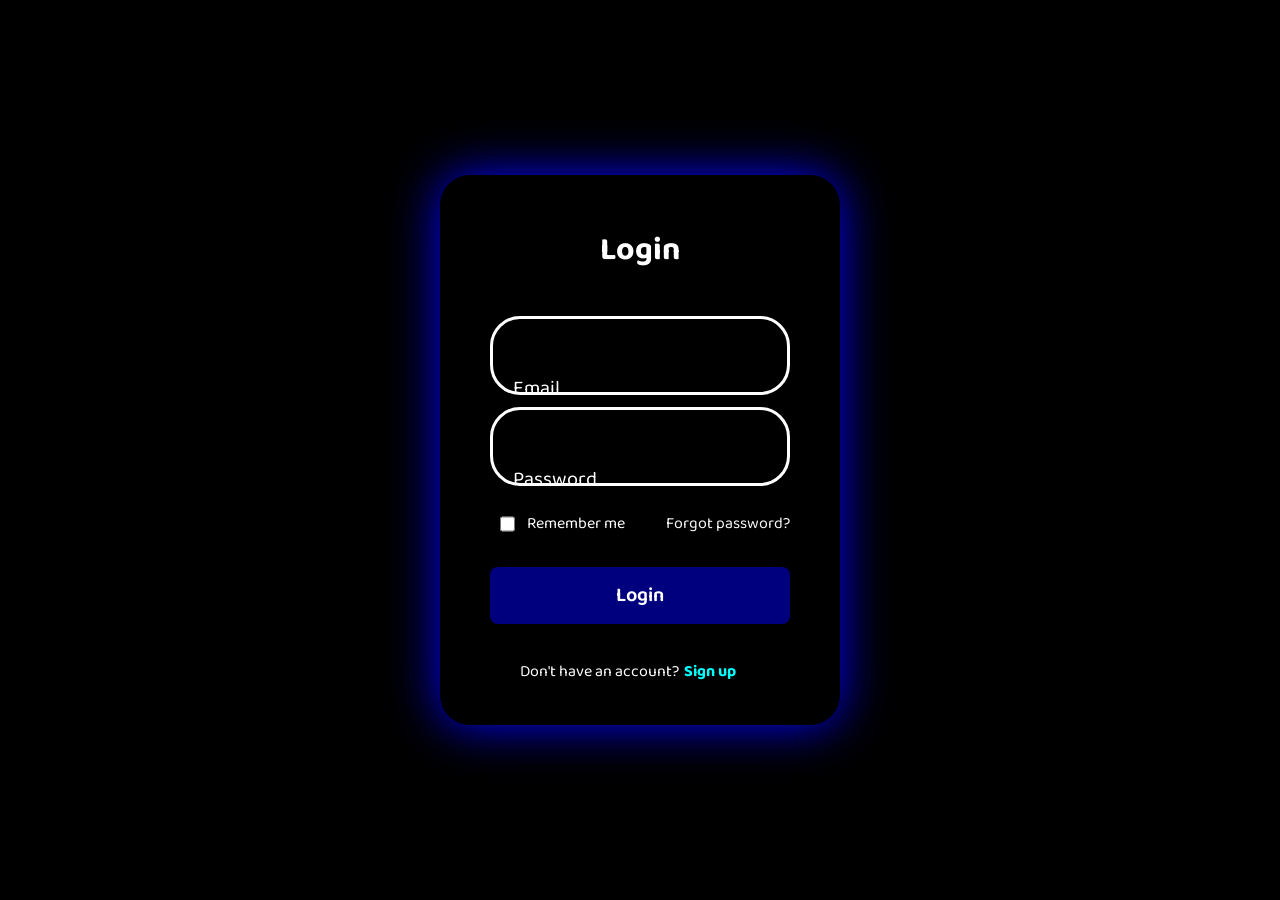
<file: index.html>
<!DOCTYPE html>
<html lang="en">

<head>
    <meta charset="UTF-8">
    <meta name="viewport" content="width=device-width, initial-scale=1.0">
    <title>Login_page</title>
    <link rel="stylesheet" href="style.css">
    <link rel="icon" type="image/png" href="m.png">
</head>


<div class="container">
    <h1> Login </h1>
    <form>
        <div class="email">
            <input type="email" id="email" name="email" required>
           <label for="email">Email</label>
        </div>
        <div class="pass">
            <input type="password" id="password" name="password" required>
            <label for="password">Password</label>
        </div>
        
    </form>
    <div class="fog">
        <input type="checkbox">
        <label> Remember me</label>
        <a href="forgot.html">Forgot password?</a>
    </div>
    <a href="index1.html" target="_blank">
        <button type="submit">Login</button>
    </a>
    <div class="do">
        Don't have an account?
        <a href="signup.html"><strong>Sign up</strong>
        </a>
    </div>
</div>


</body>

</html>
</file>
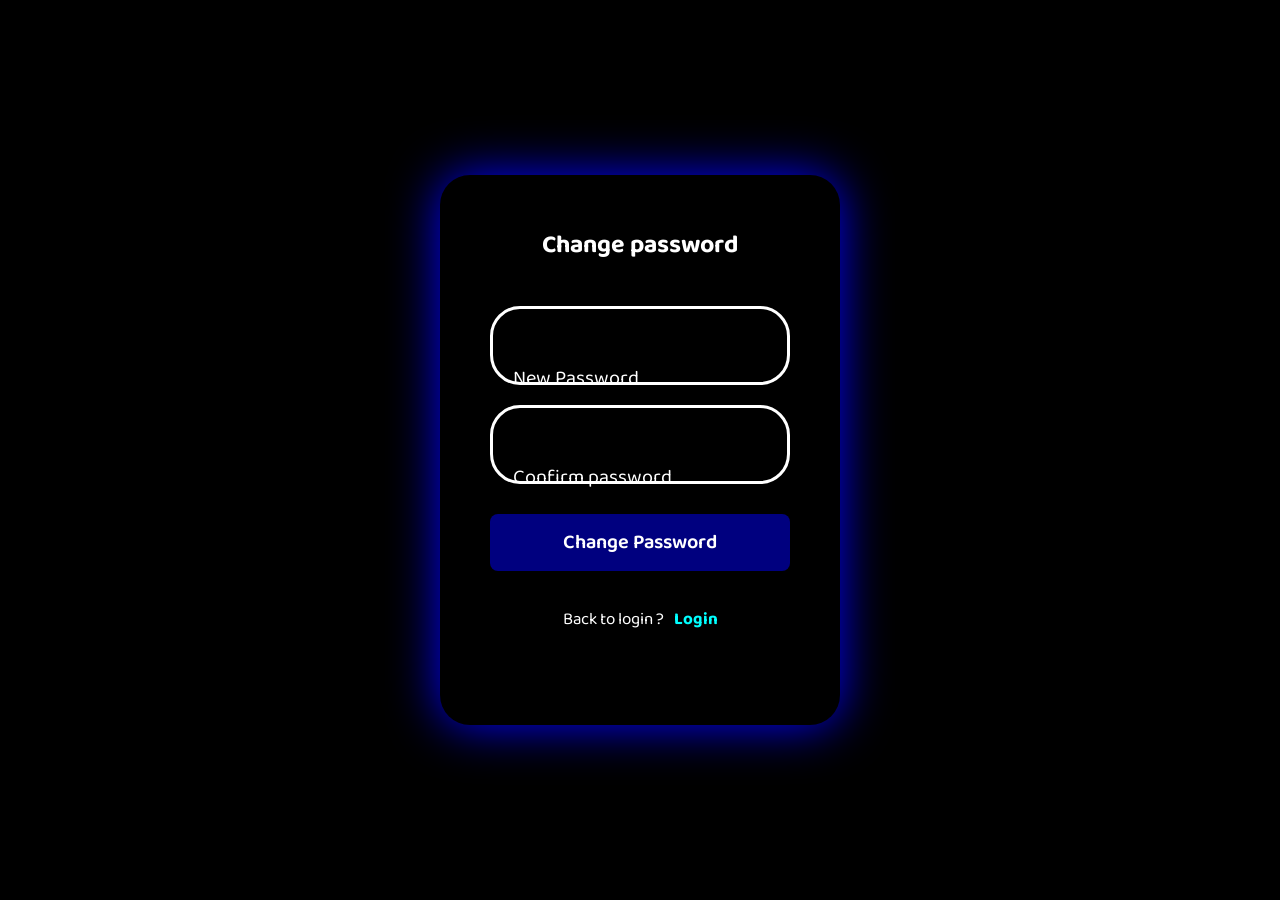
<file: change.html>
<!DOCTYPE html>
<html lang="en">

<head>
    <meta charset="UTF-8">
    <meta name="viewport" content="width=device-width, initial-scale=1.0">
    <title> Changing_page</title>
    <link rel="icon" type="image/png" href="m.png">

    <link rel="stylesheet" href="forgot.css">
</head>


<div class="container">
    <h1 class="head"> Change password </h1>
    <form>
        <div class="number">
            <input type="password" id="Password" name="Password" required>
            <label for="number">New Password</label>
        </div>
        <div class="pass">
            <input type="password" id="Password" name="password" required>
            <label for="password">Confirm password</label>
        </div>
    </form>
    <a href="sucessfully.html">
        <button type="submit">Change Password</button>
    </a>




    <div class="do">
        Back to login ? <a href="index.html"><strong>Login</strong>
        </a>
    </div>
</div>


</body>

</html>
</file>
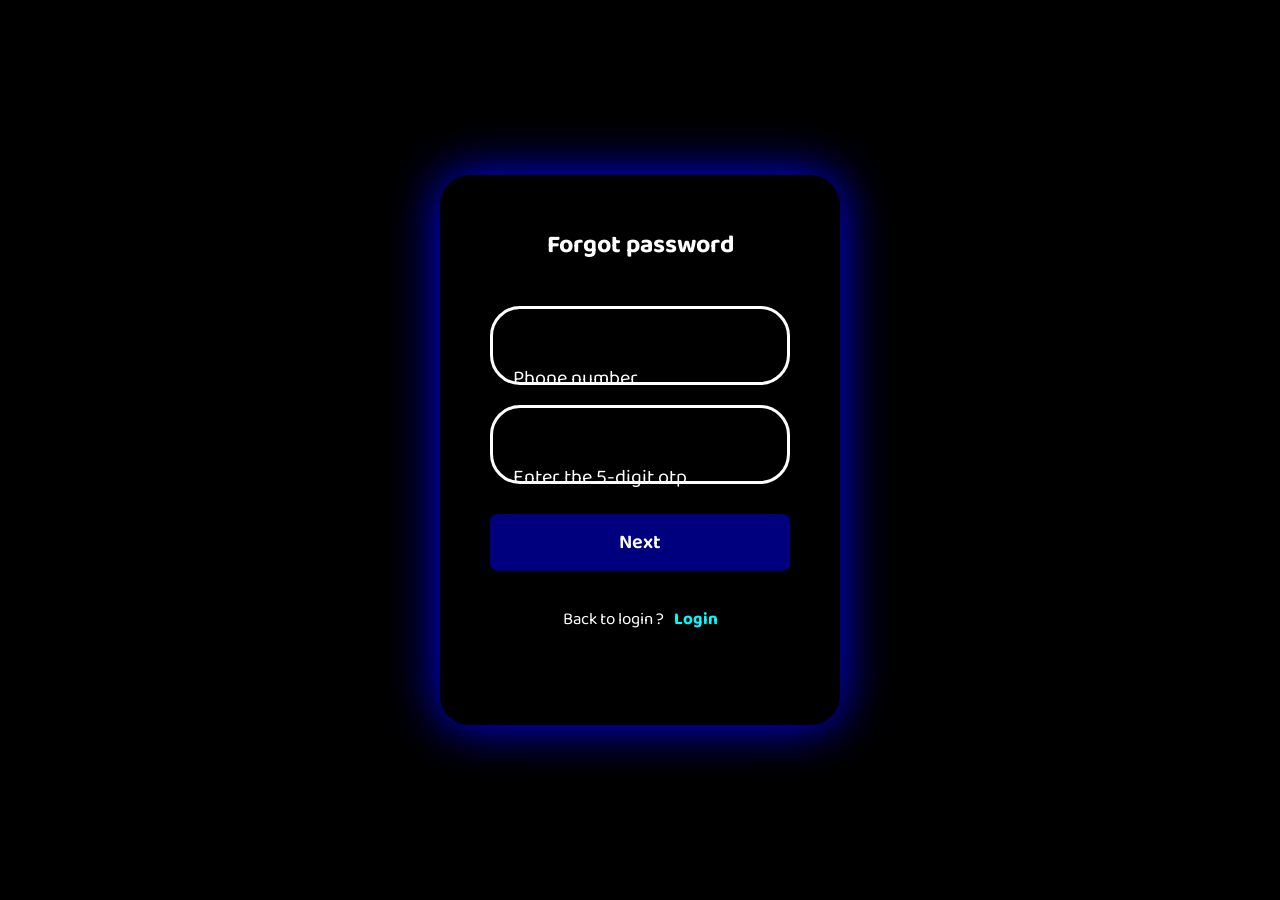
<file: forgot.html>
<!DOCTYPE html>
<html lang="en">

<head>
    <meta charset="UTF-8">
    <meta name="viewport" content="width=device-width, initial-scale=1.0">
    <title>Forgot page</title>
    <link rel="stylesheet" href="forgot.css">
    <link rel="icon" type="image/png" href="m.png">

</head>


<div class="container">
    <h1> Forgot password </h1>
    <form>
        <div class="number">
            <input type="number" id="number" name="number" required>
            <label for="number">Phone number</label>
        </div>
        <div class="pass">
            <input type="otp" id="otp" name="otp" required maxlength="5">
            <label for="otp">Enter the 5-digit otp</label>
        </div>
    </form>
    <a href="change.html" target="_blank">
        <button type="submit">Next</button>
    </a>






    <div class="do">
        Back to login ? <a href="index.html"><strong>Login</strong>
        </a>
    </div>
</div>


</body>

</html>
</file>
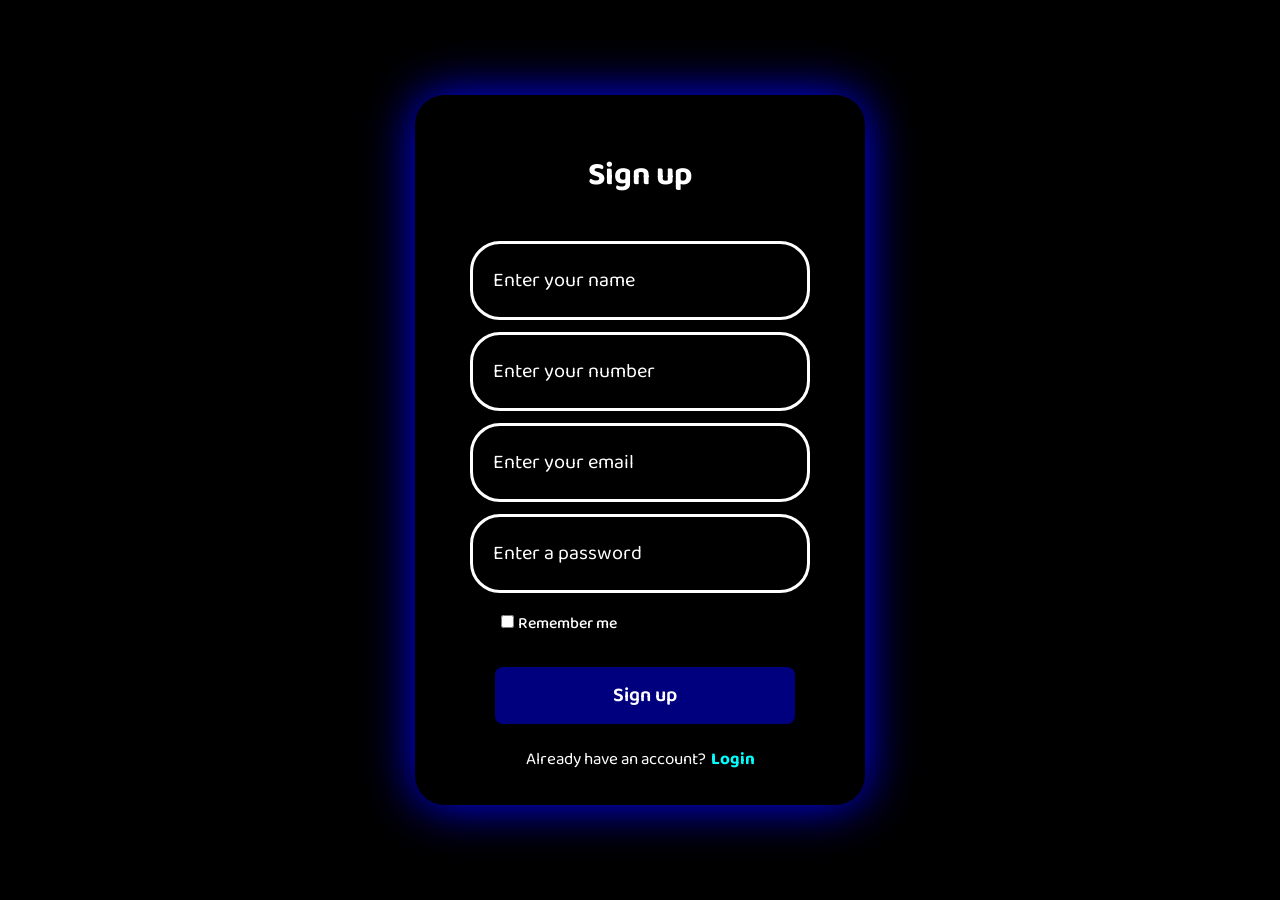
<file: signup.html>
<!DOCTYPE html>
<html lang="en">

<head>
    <meta charset="UTF-8">
    <meta name="viewport" content="width=device-width, initial-scale=1.0">
    <title>signup_page</title>
    <link rel="stylesheet" href="signup.css">
    <link rel="icon" type="image/png" href="m.png">

</head>


<div class="container">
    <h1> Sign up </h1>
    <form>
        <div class="ele">
            <input type="text" id="text" name="text" required>
            <label for="name">Enter your name</label>
        </div>
        <div class="ele">
            <input type="number" id="number" name="numer" required maxlength="10">
            <label for="number">Enter your number</label>
        </div>
        <div class="ele">
            <input type="email" id="email" name="email" required>
            <label for="email">Enter your email</label>
        </div>
        <div class="ele">
            <input type="password" id="password" name="password" required>
            <label for="password">Enter a password</label>
        </div>
    </form>
    <div class="fog">
        <input type="checkbox">
        <label> Remember me</label>
    </div>
    <a href="sucesssignup.html">
        <button type="submit">Sign up</button>
    </a>






    <div class="do">
        Already have an account?
        <a href="index.html"><strong>Login</strong>
        </a>
    </div>
</div>


</body>

</html>
</file>
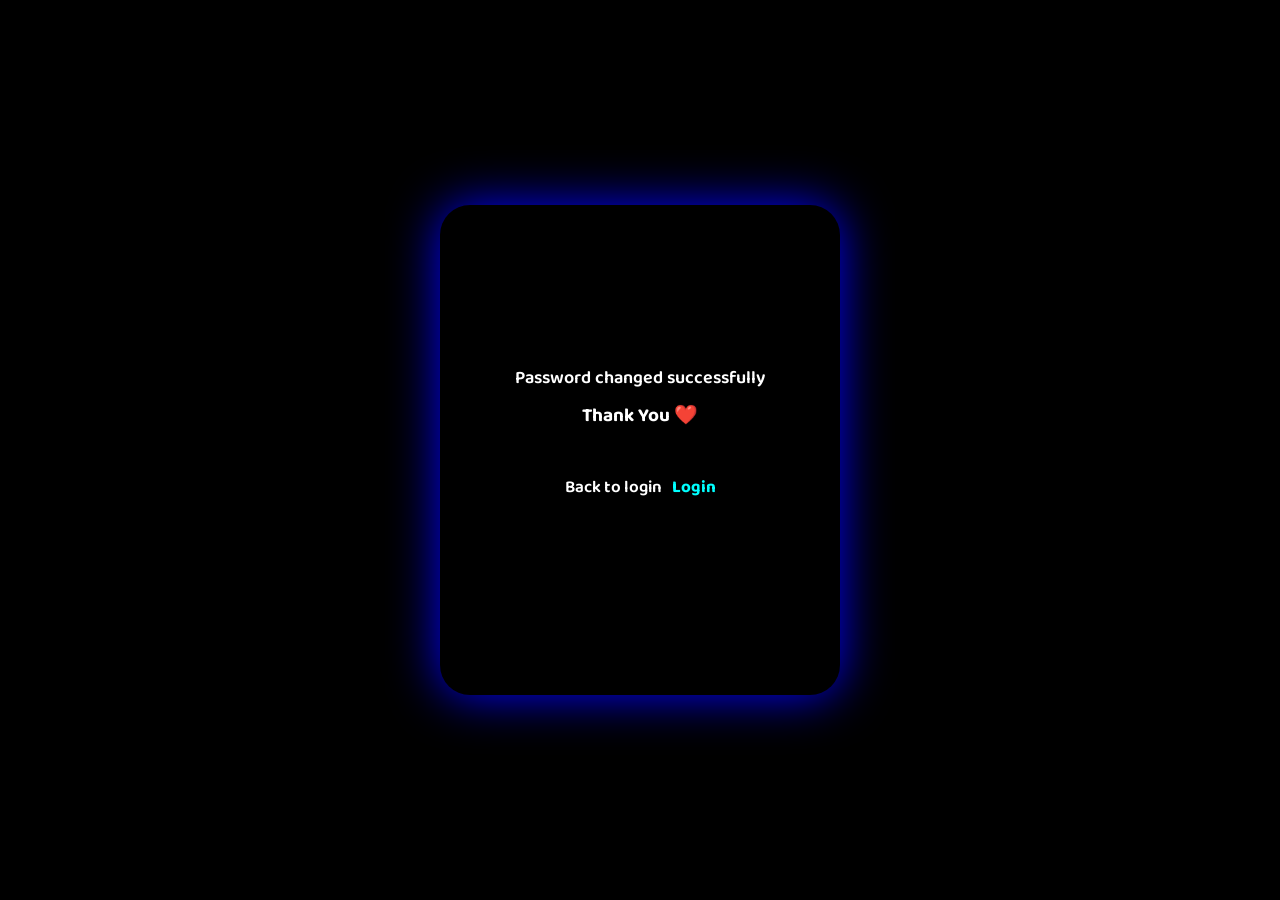
<file: sucessfully.html>
<!DOCTYPE html>
<html lang="en">

<head>
    <meta charset="UTF-8">
    <meta name="viewport" content="width=device-width, initial-scale=1.0">
    <title> Successfully_page</title>
    <link rel="stylesheet" href="sucess.css">
    <link rel="icon" type="image/png" href="m.png">

</head>


<div class="container">
    <h1>Password changed successfully </h1>
    <h2>Thank You ❤️</h2>
    <div class="do">
        Back to login
        <a href="index.html"><strong>Login</strong>
        </a>
    </div>
</div>
</body>

</html>
</file>
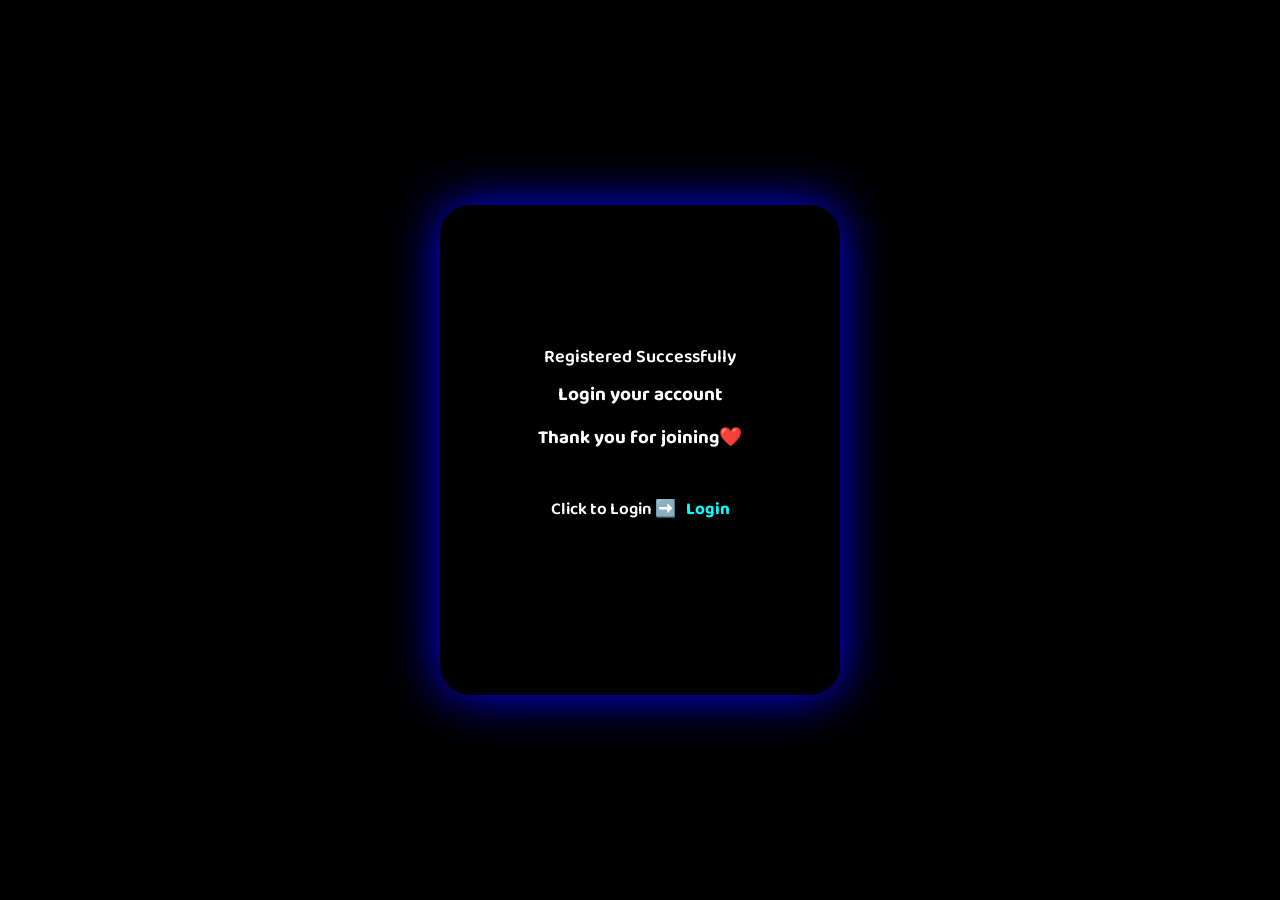
<file: sucesssignup.html>
<!DOCTYPE html>
<html lang="en">

<head>
    <meta charset="UTF-8">
    <meta name="viewport" content="width=device-width, initial-scale=1.0">
    <title> Successfullysignup__page</title>
    <link rel="stylesheet" href="sucess.css">
    <link rel="icon" type="image/png" href="m.png">

</head>


<div class="container">
    <h1>Registered Successfully </h1>
    <h2> Login your account </h2>
    <h3> Thank you for joining❤️</h3>
    <div class="do">
        Click to Login ➡️
        <a href="index.html"><strong>Login</strong>
        </a>
    </div>
</div>
</body>

</html>
</file>
<file: style.css>
@import url('https://fonts.googleapis.com/css2?family=Baloo+Bhai+2:wght@400..800&display=swap');

* {
    margin: 0;
    padding: 0;
    font-family: "Baloo Bhai 2";
}

body {
    background-color: #000;
    /* background-image: url(image.png);
    background-repeat: no-repeat;
    background-position:top;
    background-size: cover; */
    display: flex;
    justify-content: center;
    align-items: center;
    min-height: 100vh;

}


.container {
    width: 300px;
    height: 450px;
    padding: 50px;
    /* border: 4px solid white; */
    background-color: #000;
    border-radius: 30px;
    background-color: #000;
    box-shadow: 0px 0px 50px blue;


}



h1 {
    position: relative;
    bottom: 20px;
    margin: 20px;
    text-align: center;
    color: white;



}

.container:hover {
    animation: animate 1s linear infinite;

}

@keyframes animate {
    100% {
        filter: hue-rotate(360deg);
    }
}

.email {
    border: 3px solid white;
    border-radius: 30px;
    padding: 20px;
    position: relative;

}

.email label {
    position: absolute;
    font-size: 20px;
    left: 20px;
    color: white;
    transition: .4s;
}

.email input {
    border: none;
    background: transparent;
    font-size: 20px;
    color: white;
    outline: none;
}

.email input:focus+label,
.email input:valid+label {
    top: 2px;
    font-size: 12px;
    font-weight: 600;
}

.pass {
    margin-top: 12px;
    border: 3px solid white;
    border-radius: 30px;
    padding: 20px;
    position: relative;

}

.pass label {
    position: absolute;
    font-size: 20px;
    left: 20px;
    color: white;
    pointer-events: none;
    transition: .4s;
}

.pass input {
    border: none;
    outline: none;
    background: transparent;
    color: white;
    font-size: 20px;

}

.pass input:focus+label,
.pass input:valid+label {
    top: 2px;
    font-size: 12px;
    font-weight: 600;
}


.fog {
    display: flex;
    justify-content: space-between;

    margin-top: 25px;


}

.fog input {
    margin-left: 10px;
    width: 15px;
    accent-color: white;


}

.fog label {
    margin-right: 30px;
    font-size: 16px;
    color: white;
    font-weight: 300;
}

a {
    text-decoration: none;
    color: rgb(250, 249, 249);
}

strong {
    cursor: pointer;
    margin-left: 2px;
    color: cyan;
    /* text-decoration: underline; */
}


input {
    font-size: 20px;
    border: none;
    background: none;
}

button {
    font-size: 20px;
    font-weight: 600;
    border-radius: 8px;
    padding: 12px;
    width: 300px;
    cursor: pointer;
    border: none;
    margin-top: 30px;
    color: white;
    background-color: rgba(0, 0, 255, 0.498);
}

.do {
    color: white;
    margin: 35px 30px;

}

a:hover {
    color: rgb(231, 227, 13);
}

button:hover {
    background-color: rgba(128, 128, 128, 0.817);
}

button:active {
    background-color: rgba(0, 0, 255, 0.498);
}


@media (max-width: 500px) {

    .container {
        width: 60%;
        max-height: 70vh;
        margin-bottom: 30px;
    }

    .email {
        width: 220px;
        height: 20px;
    }

    .email input {
        width: 200px;


    }

    .pass {
        width: 220px;
        height: 20px;

    }

    .pass input {
        width: 200px;
    }

    .fog label {
        font-size: 11px;
        font-weight: 800;

        margin-left: -9px;


    }

    .fog a {
        font-size: 11px;
        font-weight: 800;
    }

    .fog input {
        width: 12px;
        accent-color: blue;
    }


    button {
        width: 260px;
        text-align: center;

    }

    .do {
        font-size: 12px;
        text-align: center;
        font-weight: 600;
    }
    form{
    display: flex;
    flex-direction: column;
    align-items: center;
}

body{
    overflow: hidden;
}




}
</file>
<file: forgot.css>
@import url('https://fonts.googleapis.com/css2?family=Baloo+Bhai+2:wght@400..800&display=swap');
* {
    margin: 0;
    padding: 0;
    font-family: "Baloo Bhai 2";
}

body {
    background-color: #000;
    /* background-image: url(image.png);
    background-repeat: no-repeat;
    background-position:top;
    background-size: cover; */
    display: flex;
    justify-content: center;
    align-items: center;
    min-height: 100vh ;
    

}

.container {
    width: 300px;
    height: 450px;
    padding: 50px;
    background-color: #000;
    border-radius: 30px;
    background-color: #000;
    box-shadow: 0px 0px 50px blue;


}



h1 {
    position: relative;
    bottom: 20px;
    margin: 20px;
    text-align: center;
    color: white;
    font-size: 25px;



}

.number {
    border: 3px solid white;
    border-radius: 30px;
    padding: 20px;
    position: relative;
    margin-bottom: 20px;
    
}
.number label{
    position: absolute;
    font-size: 20px;
    left: 20px;
    color: white;
    pointer-events: none;
    transition: .4s;
}

.number input{
    border: none;
    background:transparent;
    font-size: 20px;
    color: white;
    outline: none;
}

.number input:focus+label,
.number input:valid+label{
    top: 2px;
    font-size: 12px;
    font-weight: 600;
}

.pass {
    margin-top: 12px;
    border: 3px solid white;
    border-radius: 30px;
    padding: 20px;
    position: relative;

}

.pass label{
    position: absolute;
    font-size: 20px;
    left: 20px;
    color: white;
    pointer-events: none;
    transition: .4s;
}

.pass input{
    border: none;
    outline: none;
    background: transparent;
    color: white;
    font-size: 20px;

}

.pass input:focus+label,
.pass input:valid+label{
    top: 2px;
    font-size: 12px;
    font-weight: 600;
}


.fog{
    display: flex;
    justify-content: space-between ;

    margin-top: 25px;


}

.fog input{
    margin-left: 10px;
    width: 15px;
    accent-color: yellow;
    
    
}

.fog label{
    margin-right: 30px;
    font-size: 16px;
    color: white;
    font-weight: 300;
}

a{
    text-decoration: none;
    color: rgb(250, 249, 249);
}

strong{
    cursor: pointer;
    margin-left: 7px;
    color: cyan;
    /* text-decoration: underline; */
}


input{
    font-size: 20px;
    border: none;
    background: none;
}

button{
    font-size: 20px;
    font-weight: 600;
    border-radius: 8px;
    padding: 12px;
    width: 300px;
    cursor: pointer;
    border: none;
    margin-top: 30px;
    color: white;
    background-color: rgba(0, 0, 255, 0.498);
}

.do{
    color: white;
    margin: 35px 30px;
    font-size: 17px;
    text-align: center;

    
}


button:hover{
    background-color: rgba(128, 128, 128, 0.817);
}
button:active{
    background-color:  rgba(0, 0, 255, 0.498);
    transition:.1s;
}

@media (max-width: 500px){
    body{
        overflow: hidden;
    }
    .container{
        width: 60%;
        max-height: 60vh;
    }

     .number {
        width: 220px;
        height: 20px;
    }

    .number input {
        width: 200px;


    }

    .pass {
        width: 220px;
        height: 20px;

    }

    .pass input {
        width: 200px;
    }

   


    button {
        width: 250px;
        text-align: center;

    }

    .do {
        display: flex;
        font-size: 16px;
        font-weight: 800;
        justify-content: center;
    }
    

    .do a {
        font-size: 16px;
    }

    .head{
        font-size: 22px;
    }

    form{
    display: flex;
    flex-direction: column;
    align-items: center;
}


}
</file>
<file: signup.css>
@import url('https://fonts.googleapis.com/css2?family=Baloo+Bhai+2:wght@400..800&display=swap');
* {
    margin: 0;
    padding: 0;
    font-family: "Baloo Bhai 2";
}

body {
    background-color: #000;
    /* background-image: url(image.png);
    background-repeat: no-repeat;
    background-position:top;
    background-size: cover; */
    display: flex;
    justify-content: center;
    align-items: center;
    min-height: 100vh;


}

.container {
    width: 340px;
    height: 600px;
    padding: 55px;
    background-color: #000;
    border-radius: 30px;
    background-color: #000;
    box-shadow: 0px 0px 50px blue;


}



h1 {
    position: relative;
    bottom: 20px;
    margin: 20px;
    text-align: center;
    color: white;
}


.ele {
    margin-top: 12px;
    border: 3px solid white;
    border-radius: 30px;
    padding: 20px;
    position: relative;

}

.ele label {
    position: absolute;
    font-size: 20px;
    left: 20px;
    color: white;
    pointer-events: none;
    transition: .3s;
}

.ele input {
    border: none;
    outline: none;
    background: transparent;
    color: white;
    font-size: 20px;

}

.ele input:focus+label,
.ele input:valid+label {
    top: 2px;
    font-size: 12px;
    font-weight: 600;
}


.fog {
    margin-top: 18px;


}

.fog input {
    margin-left: 30px;
    width: 15px;
    accent-color: white;


}

.fog label {
    font-size: 16px;
    color: white;
    font-weight: 500;
}

a {
    text-decoration: none;
    color: rgb(250, 249, 249);
}

strong {
    cursor: pointer;
    margin-left: 2px;
    color: cyan;
    /* text-decoration: underline; */
}


input {
    font-size: 20px;
    border: none;
    background: none;
}

button {
    font-size: 20px;
    font-weight: 600;
    border-radius: 8px;
    padding: 12px 20px;
    margin-left: 25px;
    width: 300px;
    cursor: pointer;
    border: none;
    margin-top: 30px;
    color: white;
    background-color: rgba(0, 0, 255, 0.498);
}

.do {
    color: white;
    margin: 22px 38px;
    font-size: 17px;
    text-align: center;


}

a:hover {
    color: rgb(231, 227, 13);
}

button:hover {
    background-color: rgba(128, 128, 128, 0.817);
}

button:active {
    background-color: rgba(0, 0, 255, 0.498);
}

@media (max-width: 500px) {

    body{
        overflow: hidden;
        
    }
    .container {
        margin-bottom: 40px;
        width: 60%;
        max-height: 66vh;
    }

    .ele {
        width: 220px;
        height: 20px;
    }

    .ele input {
        width: 200px;


    }

    .ele {
        width: 220px;
        height: 20px;

    }

    .ele input {
        width: 200px;
    }

    .fog label {
        font-size: 13px;
        font-weight: 800;

        margin-left: 9px;


    }

    .fog {
        display: flex;
        margin-left: -19px;
    }

    .fog input {
        width: 12px;
        accent-color: blue;
    }


    button {
        width: 220px;
        text-align: center;

    }

    .do {

        font-size: 10px;
        font-weight: 800;
        text-align: center;
    }

    .do a {
        font-size: 12px;
    }
    form{
    display: flex;
    flex-direction: column;
    align-items: center;
}




}
</file>
<file: sucess.css>
@import url('https://fonts.googleapis.com/css2?family=Baloo+Bhai+2:wght@400..800&display=swap');
* {
    margin: 0;
    padding: 0;
    font-family: "Baloo Bhai 2";
}

body {
    background-color: #000;
    display: flex;
    justify-content: center;
    align-items: center;
    min-height: 100vh ;

}

.container {
    display: flex;
    justify-content: center;
    flex-direction: column;
    align-items: center;
    gap: 8px;
    width: 300px;
    height: 390px;
    padding: 50px;
    background-color: #000;
    border-radius: 30px;
    background-color: #000;
    box-shadow: 0px 0px 50px blue;   
}

h1 {
    text-align: center;
    color: white;
    font-size: 18px;
    font-weight: 600;
}

h2{
    color: white;
    font-size: 19px;
}

h3{
    color: white;
    margin-top: 5px;

}

.do{
    color: white;
    margin: 35px 38px;
    font-size: 17px;
    text-align: center;
    font-weight: 600;

    
}
.do a{
    text-decoration: none;
}
strong{
    cursor: pointer;
    margin-left: 7px;
    color: cyan;
    font-size: 17px;
    /* text-decoration: underline; */
}

@media (max-width: 520px){
    body{
        overflow: hidden;
    }
    .container{
        width: 60%;
        max-height: 60vh;
    }

    h1{
        font-size: 20px;
        margin-bottom: 8px;
    }

    .do{
        font-size: 18px;
        font-weight: 600;
    }

    .do a{
        font-size: 20px;
    }
}
</file>
